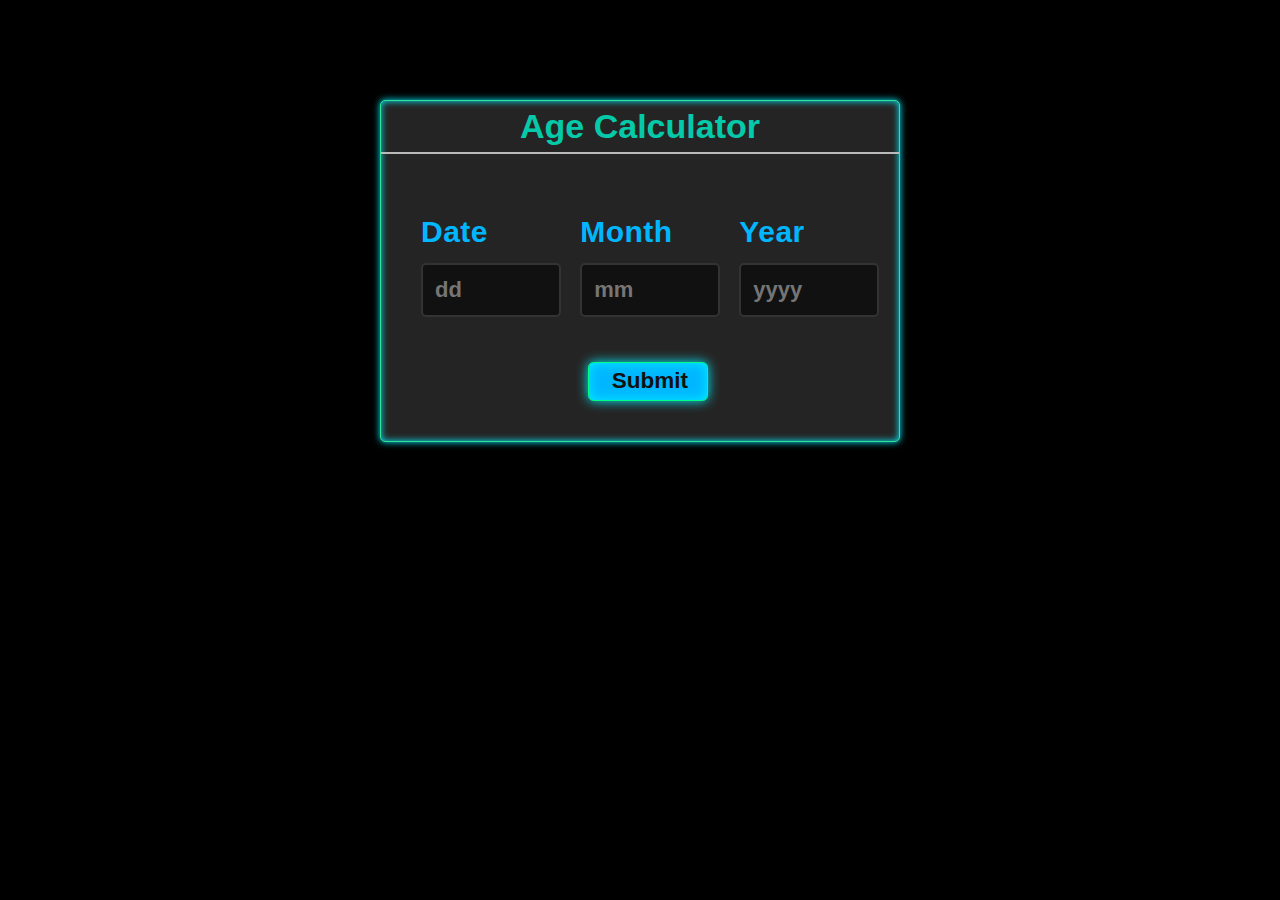
<file: Age_Counter/index.html>
<!DOCTYPE html>
<html lang="en">
<head>
    <meta charset="UTF-8">
    <meta name="viewport" content="width=device-width, initial-scale=1.0">
    <link rel="stylesheet" href="styles.css">
    <title>Age Counter</title>
</head>
<body>
    <div class="container">
        <div class="base">
            <h4>Age Calculator</h4>
        </div>

        <!---------------- Date Input Box ------------------->
        <div class="block">
            <p class="title">Date</p>
            <input type="text" name="date" id="date" placeholder="dd" required="required" minlength="1" maxlength="2" id="myInput">
        </div>

        <!---------------- Month Input Box ------------------->
          <div class="block">
            <p class="title">Month</p>
            <input type="text" name="month" id="month" placeholder="mm" required="required" minlength="1" maxlength="2" id="myInput">
        </div>

        <!---------------- Year Input Box ------------------->
          <div class="block">
            <p class="title">Year</p>
            <input type="text" name="year" id="year" placeholder="yyyy" required="required" minlength="4" maxlength="4" id="myInput">
        </div>

        <!---------------- Submit Button ------------------->
         <div class="submit-button">
            <input type="button" name="submit" value="Submit" onclick="age()" id="myButton"/>
        </div>
        <div id="age"></div>
    </div>
    
    <!-- ------------------- JavaScript Connection ----------------------- -->
    <script src="script.js"></script>
</body>
</html>
</file>
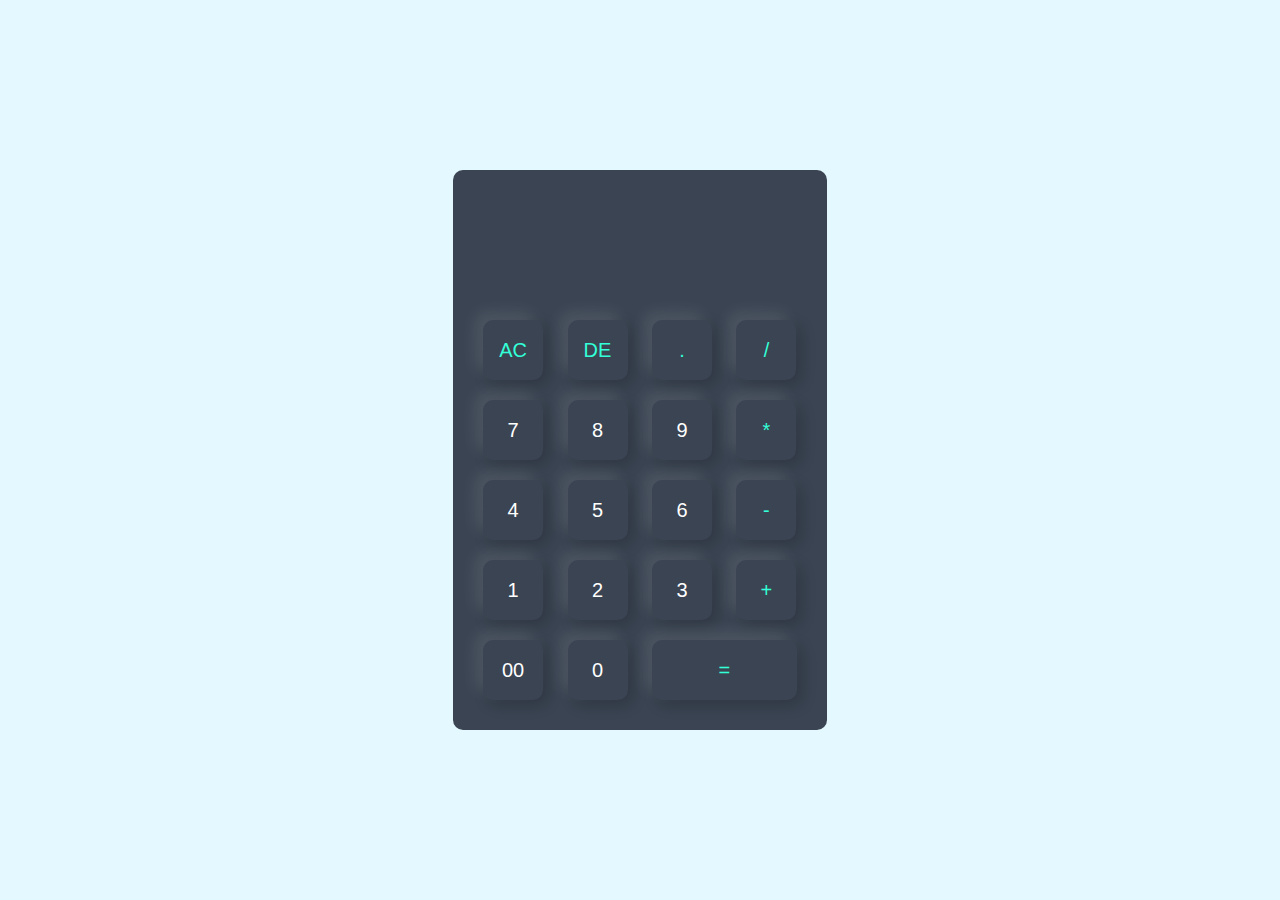
<file: Calculator/index.html>
<!DOCTYPE html>
<html lang="en">
<head>
    <meta charset="UTF-8">
    <meta name="viewport" content="width=device-width, initial-scale=1.0">
    <link rel="stylesheet" href="styles.css">
    <title>Calculator</title>
</head>
<body>
    <div class="container">
        <div class="calculator">
            <form name="calcForm">
                <div class="display">
                    <input type="text" name="display">
                </div>
                <div>
                    <input type="button" value="AC" onclick="clearDisplay()" class="operator"> 
                    <input type="button" value="DE" onclick="deleteLast()" class="operator">
                    <input type="button" value="." onclick="appendValue('.')" class="operator">
                    <input type="button" value="/" onclick="appendValue('/')" class="operator">
                </div>
                <div>
                    <input type="button" value="7" onclick="appendValue('7')">
                    <input type="button" value="8" onclick="appendValue('8')">
                    <input type="button" value="9" onclick="appendValue('9')">
                    <input type="button" value="*" onclick="appendValue('*')" class="operator">
                </div>
                <div>
                    <input type="button" value="4" onclick="appendValue('4')">
                    <input type="button" value="5" onclick="appendValue('5')">
                    <input type="button" value="6" onclick="appendValue('6')">
                    <input type="button" value="-" onclick="appendValue('-')" class="operator">
                </div>
                <div>
                    <input type="button" value="1" onclick="appendValue('1')">
                    <input type="button" value="2" onclick="appendValue('2')">
                    <input type="button" value="3" onclick="appendValue('3')">
                    <input type="button" value="+" onclick="appendValue('+')" class="operator">
                </div>
                <div>
                    <input type="button" value="00" onclick="appendValue('00')">
                    <input type="button" value="0" onclick="appendValue('0')">
                    <input type="button" value="=" onclick="calculate()" class="equal operator">
                </div>
            </form>
        </div>
    </div>

    <script src="script.js"></script>
</body>
</html>
</file>
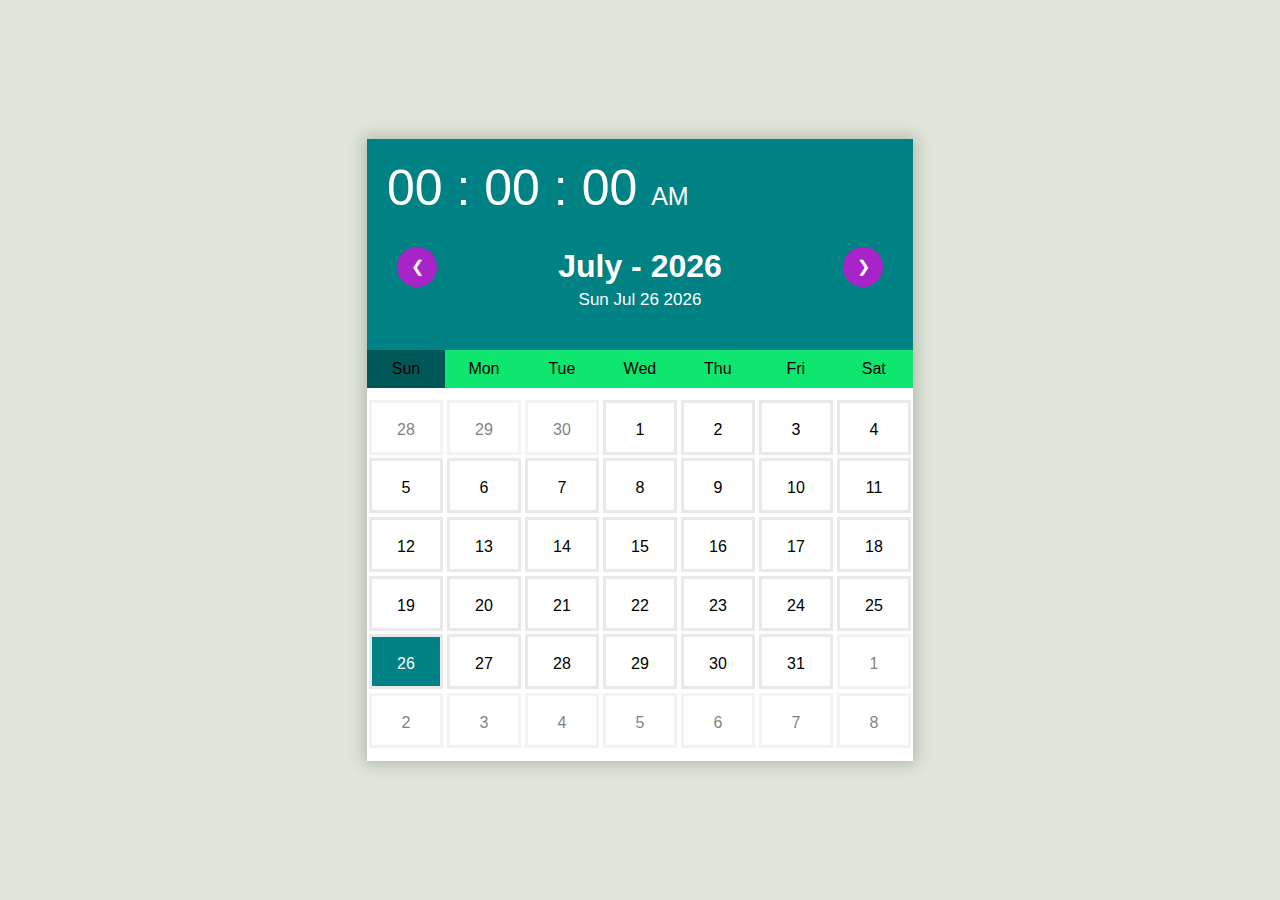
<file: Calendar/index.html>
<!DOCTYPE html>
<html lang="en">
<head>
    <meta charset="UTF-8">
    <meta name="viewport" content="width=device-width, initial-scale=1.0">
    <link rel="stylesheet" href="styles.css">
    <title>Blue Page Calendar</title>
</head>
<body onload="randerDate()">

    <div class="container">
        <div class="calendar">
            <div class="digital_clock">
                <div class="time">
                    <span class="hours">00 :</span>
                    <span class="minutes">00 :</span>
                    <span class="seconds">00</span>
                    <span class="format">AM</span>
                </div>
            </div>

            <div class="month">
                <div class="prev" onclick="moveDate('prev')">
                    <span class="arrow">&#10094</span>
                </div>

                <div>
                    <h2 id="month">April-2023</h2>
                    <p id="date">Tue April 20 2023</p>
                </div>

                <div class="next" onclick="moveDate('next')">
                    <span class="arrow">&#10095</span>
                </div>
            </div>

            <div class="week">
                <div>Sun</div>
                <div>Mon</div>
                <div>Tue</div>
                <div>Wed</div>
                <div>Thu</div>
                <div>Fri</div>
                <div>Sat</div>
            </div>

            <div class="dates"></div>
          
        </div>
    </div>

    <!---------------------- JavaScript Connection ------------------------->
    <script src="script.js"></script>
</body>
</html>
</file>
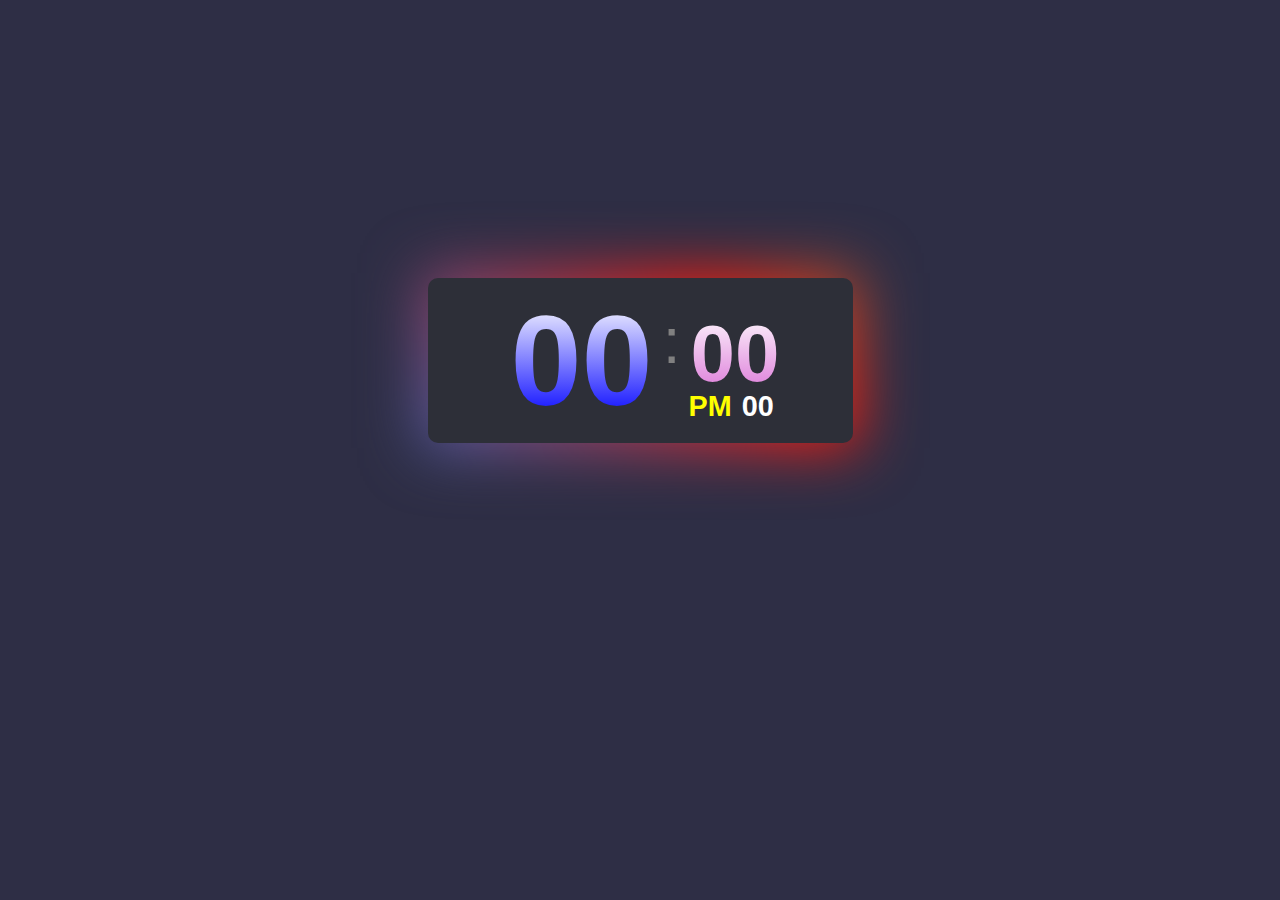
<file: Digital_Clock/index.html>
<!DOCTYPE html>
<html lang="en">
<head>
    <meta charset="UTF-8">
    <meta name="viewport" content="width=device-width, initial-scale=1.0">
    <title>Clock</title>
    <link rel="stylesheet" href="styles.css"> <!-- CSS Connection-->
</head>
<body>
    <!-- ----------------------------- Digital Clock --------------------------------- -->
    <div class="digital-clock">
        <div class="time">
            <div class="left-side">
                <span id="hours">00</span>
            </div>
            <div class="right-side">
                <div class="right-top">
                    <span id="dots">:</span>
                    <span id="minutes">00</span>
                </div>
                <div class="right-down">
                    <span id="period">PM</span>
                    <span id="seconds">00</span>
                </div>
            </div>
        </div>
    </div>
    <!----------------------------- JavaScript Connection -------------------------------->
   
    <script src="script.js"></script>
</body>
</html>
</file>
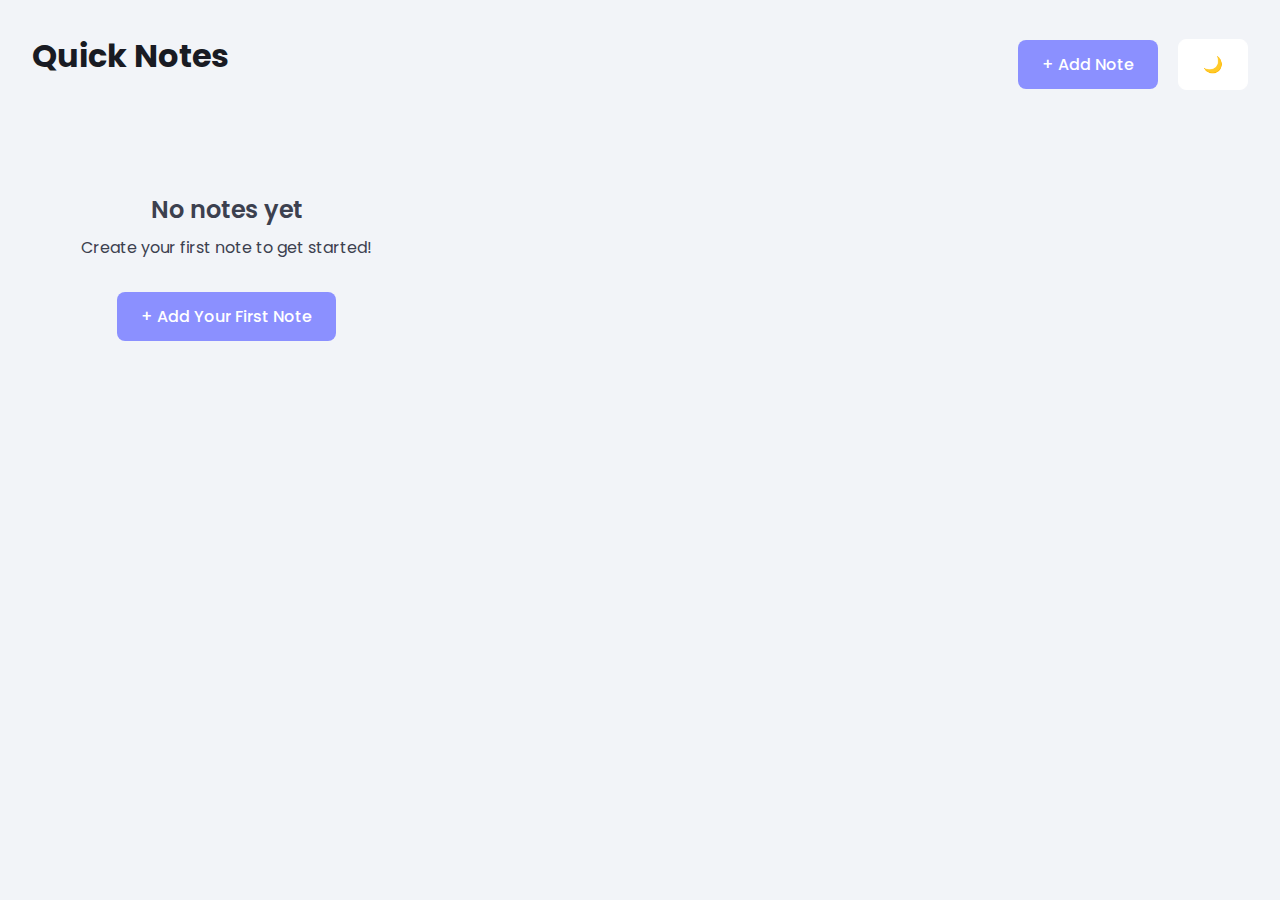
<file: Notes_WebApp/index.html>
<!DOCTYPE html>
<html lang="en">
<head>
  <meta charset="UTF-8">
  <meta name="viewport" content="width=device-width, initial-scale=1.0">
  <title>Quick Notes</title>
  <link rel="stylesheet" href="styles.css">
</head>
<body>
  <header>
    <h1>Quick Notes</h1>
    <div>
      <button class="add-note-btn" onclick="openNoteDialog()">+ Add Note</button>
      <button id="themeToggleBtn" class="theme-toggle-btn">🌙</button>
    </div>
  </header>
  <main id="notesContainer" class="notes-grid">
  </main>
  <dialog id="noteDialog">
    <div class="dialog-content">
      <div class="dialog-header">
        <h2 class="dialog-title" id="dialogTitle">Add New Note</h2>
        <button class="close-btn" onclick="closeNoteDialog()">x</button>
      </div>

      <form id="noteForm">
        <div class="form-group">
          <label for="noteTitle" class="form-label">Title</label>
          <input type="text" id="noteTitle" class="form-input" placeholder="Enter note title..." required>
        </div>

        <div class="form-group">
          <label for="noteContent" class="form-label">Content</label>
          <textarea id="noteContent" class="form-textarea" placeholder="Write your note here..." required></textarea>
        </div>

        <div class="dialog-actions">
          <button type="button" class="cancel-btn" onclick="closeNoteDialog()">Cancel</button>
          <button type="submit" class="save-btn">Save Note</button>
        </div>
      </form>
    </div>
  </dialog>
  <script src="script.js" defer></script>
</body>
</html>
</file>
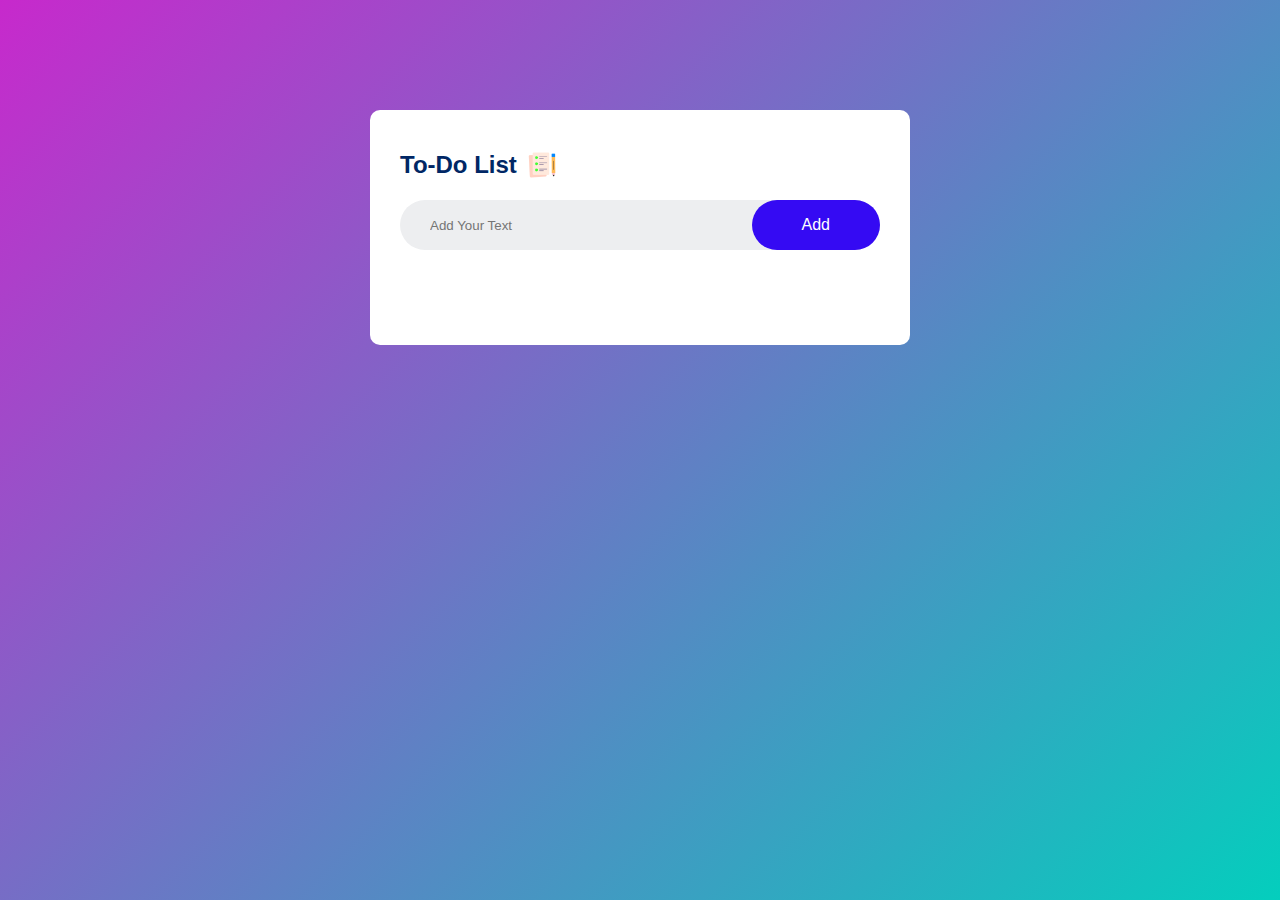
<file: To_Do_List/index.html>
<!DOCTYPE html>
<html lang="en">
<head>
    <meta charset="UTF-8">
    <meta name="viewport" content="width=device-width, initial-scale=1.0">
    <link rel="stylesheet" href="styles.css">
    <title>To Do List</title>    
</head>
<body>
    <div class="container">
        <div class="todo-app">
            <h2>To-Do List <img src="images/icon.png"></h2>
            <div class="row">
                <input type="text" id="input-box" placeholder="Add Your Text">
                <button onclick="addTask()">Add</button>
            </div>
            <ul id="list-container">
                <!-- <li class="checked">Task 1</li>
                <li>Task 2</li>
                <li>Task 3</li> -->
            </ul>
        </div>
    </div>
    <script src="script.js"></script>
</body>
</html>
</file>
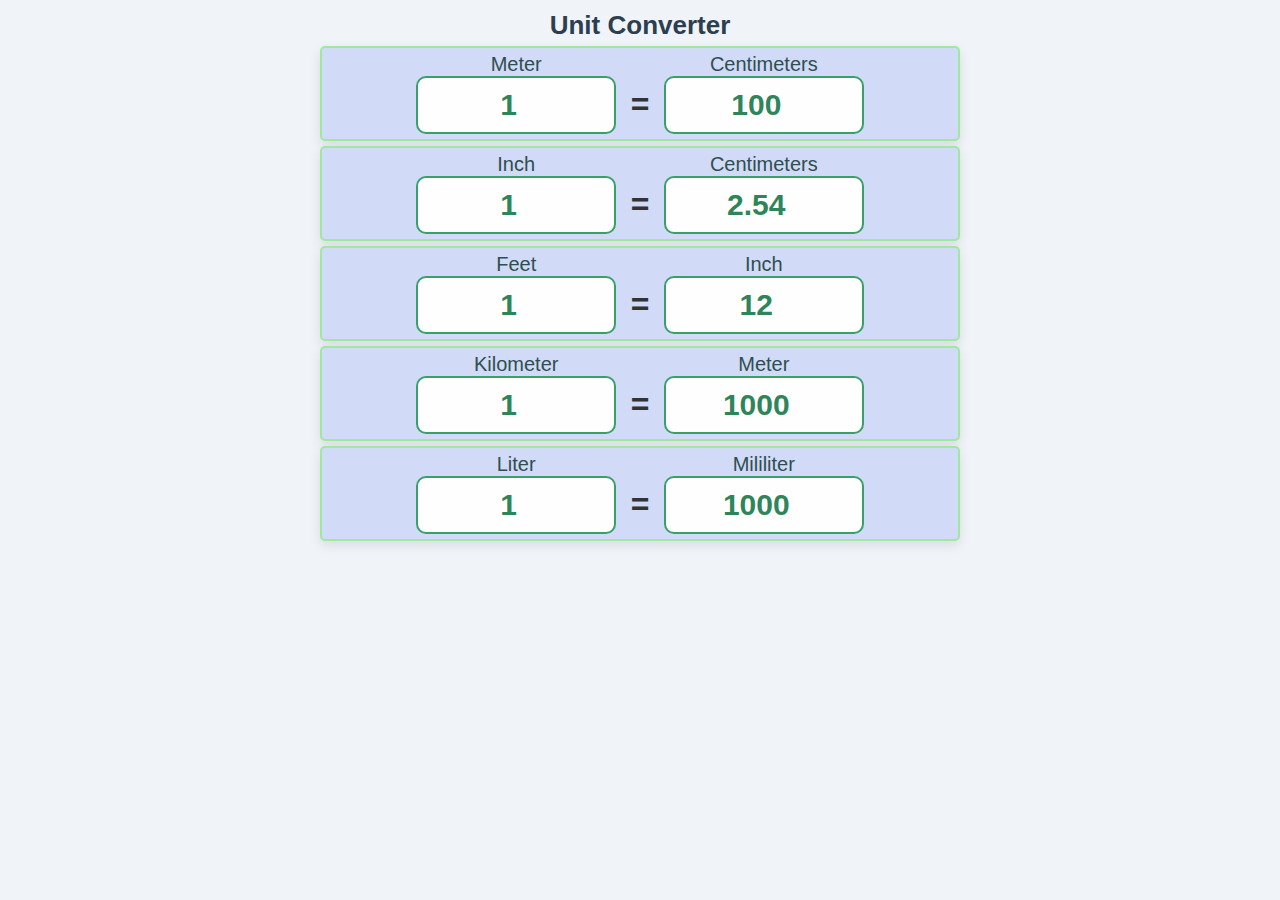
<file: Unit_Converter/index.html>
<!DOCTYPE html>
<html lang="en">
<head>
    <meta charset="UTF-8">
    <meta name="viewport" content="width=device-width, initial-scale=1.0">
    <link rel="stylesheet" href="styles.css">
    <title>Unit Converter</title>
</head>
<body>
    <h4 id="heading">Unit Converter</h4>
    <!-- ---------------------- Meter & Centimeter -------------------------- -->
    <div id="container">
        <div class="input-div"> <!-- Meter -->
            <label>Meter</label><br>
            <input type="Number" value="1" id="meter" class="inpt">
        </div>

        <div class="input-div">
            <h1>=</h1>
        </div>

        <div class="input-div"> <!-- Centimeter -->
            <label>Centimeters</label><br>
            <input type="Number" value="100" id="centimeter" class="inpt">
        </div>
    </div>

    <!-- -------------------------- inch & Centimeter ------------------------ -->
     <div id="container">
        <div class="input-div"> <!-- Inches -->
            <label>Inch</label><br>
            <input type="Number" value="1" id="inches" class="inpt">
        </div>

        <div class="input-div">
            <h1>=</h1>
        </div>

        <div class="input-div"> <!-- Centimeters -->
            <label>Centimeters</label><br>
            <input type="Number" value="2.54" id="centimeters" class="inpt">
        </div>
    </div>
    
    <!------------------------------ Feet & Inch ----------------------------------->
    <div id="container">
        <div class="input-div"> <!-- Feet -->
            <label>Feet</label><br>
            <input type="Number" value="1" id="feet" class="inpt">
        </div>

        <div class="input-div">
            <h1>=</h1>
        </div>

        <div class="input-div"> <!-- Inch -->
            <label>Inch</label><br>
            <input type="Number" value="12" id="inch" class="inpt">
        </div>
    </div>

    <!------------------------- Kilometer & Meters ------------------------------>
    <div id="container">
        <div class="input-div"> <!-- Kilometer -->
            <label>Kilometer</label><br>
            <input type="Number" value="1" id="kilometers" class="inpt">
        </div>

        <div class="input-div">
            <h1>=</h1>
        </div>

        <div class="input-div"> <!-- Meter -->
            <label>Meter</label><br>
            <input type="Number" value="1000" id="meters" class="inpt">
        </div>
    </div>

     <!------------------------- Liter & Mililiter ------------------------------>
    <div id="container">
        <div class="input-div"> <!-- Liter -->
            <label>Liter</label><br>
            <input type="Number" value="1" id="liter" class="inpt">
        </div>

        <div class="input-div">
            <h1>=</h1>
        </div>

        <div class="input-div"> <!-- Mililiter -->
            <label>Mililiter</label><br>
            <input type="Number" value="1000" id="mililiter" class="inpt">
        </div>
    </div>
    <!-- ---------------------------JavaScript ------------------------------- -->
    <script src="script.js"></script>
</body>
</html>
</file>
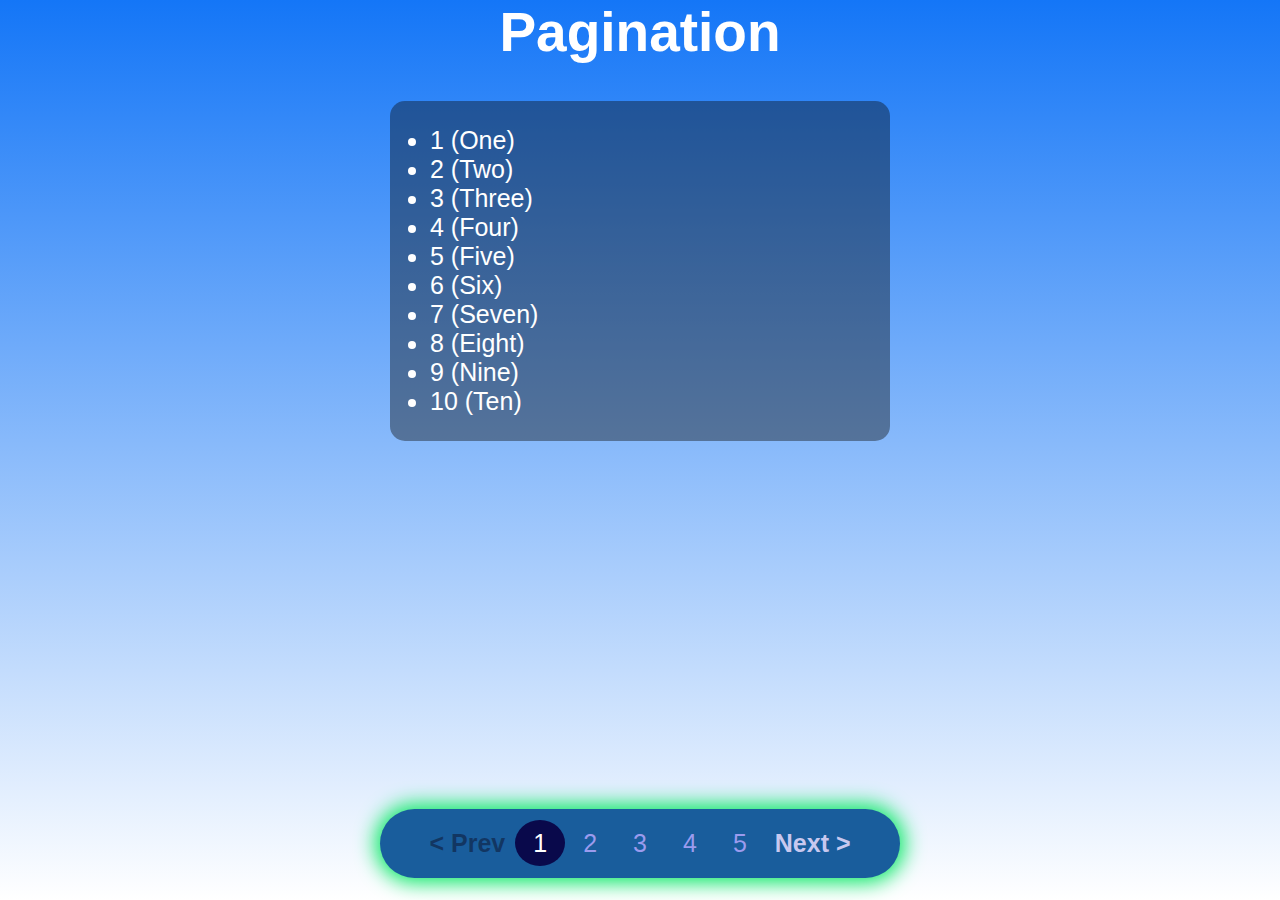
<file: Working_Pagination/index.html>
<!DOCTYPE html>
<html lang="en">
<head>
    <meta charset="UTF-8">
    <meta http-equiv="X-UA-Compatible" content="IE=edge">
    <meta name="viewport" content="width=device-width, initial-scale=1.0">
    <title>ES Pagination</title>
    <link rel="stylesheet" href="styles.css">
</head>
<body>
    <div class="container">
        <h1>Pagination</h1>
        <div class="wrapper">
            <div class="content">
                <ul id="paginationList">
                    <li>1 (One)</li>
                    <li>2 (Two)</li>
                    <li>3 (Three)</li>
                    <li>4 (Four)</li>
                    <li>5 (Five)</li>
                    <li>6 (Six)</li>
                    <li>7 (Seven)</li>
                    <li>8 (Eight)</li>
                    <li>9 (Nine)</li>
                    <li>10 (Ten)</li>
                    <li>11 (Eleven)</li>
                    <li>12 (Twelve)</li>
                    <li>13 (Thirteen)</li>
                    <li>14 (Fourteen)</li>
                    <li>15 (Fifteen)</li>
                    <li>16 (Sixteen)</li>
                    <li>17 (Seventeen)</li>
                    <li>18 (Eighteen)</li>
                    <li>19 (Nineteen)</li>
                    <li>20 (Twenty)</li>
                    <li>21 (Twenty-one)</li>
                    <li>22 (Twenty-two)</li>
                    <li>23 (Twenty-three)</li>
                    <li>24 (Twenty-four)</li>
                    <li>25 (Twenty-five)</li>
                    <li>26 (Twenty-six)</li>
                    <li>27 (Twenty-seven)</li>
                    <li>28 (Twenty-eight)</li>
                    <li>29 (Twenty-nine)</li>
                    <li>30 (Thirty)</li>
                    <li>31 (Thirty-one)</li>
                    <li>32 (Thirty-two)</li>
                    <li>33 (Thirty-three)</li>
                    <li>34 (Thirty-four)</li>
                    <li>35 (Thirty-five)</li>
                    <li>36 (Thirty-six)</li>
                    <li>37 (Thirty-seven)</li>
                    <li>38 (Thirty-eight)</li>
                    <li>39 (Thirty-nine)</li>
                    <li>40 (Forty)</li>
                    <li>41 (Forty-one)</li>
                    <li>42 (Forty-two)</li>
                    <li>43 (Forty-three)</li>
                    <li>44 (Forty-four)</li>
                    <li>45 (Forty-five)</li>
                    <li>46 (Forty-six)</li>
                    <li>47 (Forty-seven)</li>
                    <li>48 (Forty-eight)</li>
                    <li>49 (Forty-nine)</li>
                    <li>50 (Fifty)</li>
                </ul>
            </div>
        </div>
        <div class="pagination-container">
            <div class="pagination">
                <button class="control" id="prev" title="Previous page">
                    < Prev </button>
                        <div class="pageNumbers">
                            <!--Page Numbers-->
                        </div>
                        <button class="control" id="next" title="Next page">
                            Next >
                    </button>
            </div>
        </div>
    </div>
    <script src="script.js"></script>
</body>
</html>
</file>
<file: Age_Counter/styles.css>
*{
    box-sizing: border-box;
    font-family: 'Poppins', sans-serif;
}

body{
    font-family: sans-serif;
    background-color: #000;
    font-size: 15px;
    line-height: 1.5;
    padding: 0;
    margin: 0; 
}

.container{
    width: 520px;
    height: auto;
    min-height: 100px;
    margin: 100px auto;
    background-color: #252424;
    border-radius: 5px;
    border: 1px solid rgb(46, 228, 152);
    box-shadow: inset 0 0 0.5em 0 #0ef, 0 0 0.5em 0 #0ef;
}

.base h4{
    font-size: 26px;
    text-align: center;
    font-weight: bold;
    margin-top: 0px;
    box-shadow: 0px 2px #bababa;
    font-size: 34px;
    color: rgb(5, 202, 169);
}

.block{
    width: 135px;
    padding: 5px 20px;
    margin-left: 20px;
    display: inline-block;
}

.title{
    font-size: 30px;
    text-align: left;
    font-weight: bold;
    line-height: 0.5px;
    letter-spacing: 0.5px;
    word-spacing: 2.7px;
    color: rgb(0, 183, 255);
}

input[type=text]{
    width: 140px;
    margin: auto;
    outline: none;
    min-height: 50px;
    border: 2px solid #333;
    padding: 12px;
    font-weight: bold;
    background-color: #111;
    border-radius: 5px;
    color: #fff;
    font-size: 22px;
}

input[type=button]{
    width: 120px;
    margin-left: 40%;
    margin-top: 40px;
    font-size: 1.5em;
    cursor: pointer;
    background-color: rgb(0, 183, 255);
    color: #111;
    font-weight: bold;
    border: 1px solid rgb(0, 255, 128);
    padding: 0.25em 1em;
    border-radius: 0.25em;
    box-shadow: inset 0 0 0.5em 0 #0ef, 0 0 0.5em 0 #0ef;
}

input[type=button]:hover{
    color: #fff;
    transition-property: box-shadow;
    transition-duration: .5s;
    box-shadow: inset 0 0 0.5em 0 #0ef, 0 0 0.5em 0 #0ef;
}

#age{
    padding: 20px;
    overflow: hidden;
    text-align: center;
    font-size: 23px;
    font-weight: bold;
    line-height: 1.5;
    word-spacing: 2.7px;
    color: #fff;
}
</file>
<file: Calculator/styles.css>
*{
    margin: 0;
    padding: 0;
    font-family: 'Poppins', sans-serif;
    box-sizing: border-box;
}

.container{
    width: 100%;
    height: 100vh;
    background: #e3f9ff;
    display: flex;
    align-items: center;
    justify-content: center;
}

.calculator{
    background: #3a4452;
    padding: 20px;
    border-radius: 10px;
}

.calculator form input{
    border: 0;
    outline: 0;
    width: 60px;
    height: 60px;
    border-radius: 10px;
    box-shadow: -8px -8px 15px rgba(255, 255,255, 0.1),5px 5px 15px rgba(0, 0, 0,0.2);
    background: transparent;
    font-size: 20px;
    color: #fff;
    cursor: pointer;
    margin: 10px;
}

form .display{
    display: flex;
    justify-content: flex-end;
    margin: 20px 0;
}

form .display input{
    text-align: right;
    flex: 1;
    font-size: 45px;
    box-shadow: none;
}

form input.equal{
    width: 145px;
}


form input.operator{
    color: #33ffd8;
}
</file>
<file: Calendar/styles.css>
*{
    margin: 0;
    padding: 0;
    box-sizing: border-box;
}

body{
    background: #dfe6d9;
}

.container{
    position: absolute;
    top: 50%;
    left: 50%;
    transform: translate(-50%, -50%);
    user-select: none;
}

.container .calendar{
    width: 546px;
    height: 622px;
    background-color: #fff;
    box-shadow: 0px 0px 15px 3px rgba(0, 0, 0, 0.2);
    font-family: "Roboto", sans-serif;
    overflow: hidden;
}

.container .digital_clock{
    position: absolute;
    top: 0;
    left: 0;
    padding: 20px;
}

.digital_clock:hover{
    background: linear-gradient(to top, #008184 0%, #005658 100%);
}

.digital_clock .time{
    font-size: 50px;
    color: #fff;
}

.digital_clock .time .format{
    font-size: 25px;
}

.calendar .month{
    width: 100%;
    background-color: #008184;
    display: flex;
    justify-content: space-between;
    align-items: center;
    color: #fff;
    padding: 84px 30px 40px 30px;
    text-align: center;
}

.month h2{
    font-size: 32px;
    margin-top: 25px;
}

.month p{
    margin-top: 5px;
    font-size: 17px;
}

.month .arrow{
    width: 40px;
    height: 40px;
    display: inline-block;
    background-color: #a824c9;
    line-height: 40px;
    border-radius: 50%;
    cursor: pointer;
    transition: 0.3s;
}

.month .arrow:hover{
    background-color: #005758;
}



.container .week{
    display: flex;
    background-color: #0fe670;
    color: #000000;
}

.week div{
    width: 14.28%;
    text-align: center;
    padding: 10px 0px;
    transition: 0.4s;
}

.week .active{
    background-color: #005758;
}

.week div:hover{
    background-color: #005758;
}


.container .dates{
    display: flex;
    flex-wrap: wrap;
    padding: 10px 0;
}

.dates div{
    width: 74px;
    height: 55px;
    margin: 2px;
    margin-top: 1.7px;
    text-align: center;
    line-height: 53px;
    border: 3px solid #e9e9e9;
}

.dates .today{
    background-color: #008184;
    color: #fff;
}

.dates .today:hover{
    background-color: #016d6f;
    font-size: 20px;
    font-weight: 600;
}

.dates div:hover:not(.today){
    border: 3px dashed #111;
    background-color: #f0f0f0;
    color: #008184;
    font-size: 600;
    cursor: pointer;
    -webkit-box-reflect: below 4px linear-gradient(transparent, #0000004d);
}

.dates div:nth-child(n+36):hover{
    -webkit-box-reflect: above 4px linear-gradient(transparent, #0000004d);
}


.calendar .dates div:nth-child(n+43){
    border: none !important;
    cursor: auto !important;
    background: none !important;
}

.dates .prev, .dates .next{
    opacity: 0.5;
}

.dates .prev:hover,
.dates .next:hover{
    opacity: 1;
}
</file>
<file: Digital_Clock/styles.css>
*{
    margin: 0;
    padding: 0;
    box-sizing: border-box;
    font-family: 'Poppins', sans-serif;
}

body, .time, .left-side, .right-side, .right-top, .right-down{
    display: flex;
    align-items: center;
    justify-content: center;
}

.digital-clock, .time, .right-side, .right-top, .right-down{
    position: relative;
}

body{
    min-height: 80vh;
    background: #2e2e45;
}

.digital-clock{
    color: #fff;
    background: #2d2f38;
    width: 425px;
    padding: 20px 45px;
    /* box-shadow: 0 5px 25px rgba(14, 21, 37, .8); */
    border-radius: 10px;
}

.digital-clock::before{
    content: '';
    position: absolute;
    background: linear-gradient(45deg, rgb(2, 130, 250), rgb(252, 26, 10), rgb(9, 243, 134));
    background-size: 200% 200%;
    top: -5px;
    left: -5px;
    bottom: -5px;
    right: -5px;
    z-index: -1;
    filter: blur(30px);
    animation: glowing 5s ease infinite;
}

@keyframes glowing{
    0%{
        background-position: 0% 50%;
    }
    50%{
        background-position: 100% 50%;
    }
    100%{
        background-position: 0% 50%;
    }
}

#hours{
    font-weight: 600;
    padding: 0 10px;
    line-height: 125px;
    font-size: 8em;
    background: -webkit-linear-gradient(90deg, blue, white);
    -webkit-text-fill-color: transparent;
    -webkit-background-clip: text;
}

.right-side{
    flex-direction: column;
}

#dots{
    font-size: 4em;
    transform: translateY(-3px);
    color: gray;
}

#minutes{
    font-size: 5em;
    font-weight: 600;
    margin-left: 10px;
    transform: translateY(10px);
    background: -webkit-linear-gradient(90deg, orchid, white);
    -webkit-text-fill-color: transparent;
    -webkit-background-clip: text;
}

.right-down{
    margin-left: 10px;
    /* transform: translateY(-25px); */
}

#period, #seconds{
    font-size: 1.8em;
    font-weight: 600;
    margin-left: 10px;
}

#period{
    color: yellow;
}

#seconds{
    color: white;
}
</file>
<file: Notes_WebApp/styles.css>
@import url('https://fonts.googleapis.com/css2?family=Poppins:ital,wght@0,100;0,200;0,300;0,400;0,500;0,600;0,700;0,800;0,900;1,100;1,200;1,300;1,400;1,500;1,600;1,700;1,800;1,900&display=swap');

* {
  margin: 0;
  padding: 0;
  box-sizing: border-box;
}

:root {
  --brand-color: #8b90ff;
  --base-color: #f2f4f8;
  --surface-color: #fff;
  --text-color: #191b23;
  --secondary-text-color: #3c404f;
  --base-transparent-90: rgba(247, 247, 247, 0.9);
  --base-transparent-100: rgba(247, 247, 247, 1);
}

.dark-theme {
  --brand-color: #8b90ff;
  --base-color: #1e1f26;
  --surface-color: #2c2f38;
  --text-color: #f0f0f0;
  --secondary-text-color: #b0b3c0;
  --base-transparent-90: rgba(30, 31, 38, 0.9);
  --base-transparent-100: rgba(30, 31, 38, 1);
}

body {
  font-family: Poppins, sans-serif;
  margin: 2rem;
  background: var(--base-color);
  color: var(--text-color);
}

h1 {
  margin-bottom: 1rem;
}

button, input, textarea {
  font: inherit;
}

header {
  display: flex;
  justify-content: space-between;
  align-items: center;
  margin-bottom: 2rem;
}

.add-note-btn {
  background: var(--brand-color);
  color: white;
  border: none;
  padding: 0.75rem 1.5rem;
  border-radius: 0.5rem;
  cursor: pointer;
  font-weight: 500;
  transition: all 0.2s ease;
}

.add-note-btn:hover {
  background: #7a7fff;
}

.theme-toggle-btn {
  background: var(--surface-color);
  color: var(--text-color);
  border: 1px solid var(--surface-color);
  padding: 0.75rem 1.5rem;
  border-radius: 0.5rem;
  cursor: pointer;
  font-weight: 500;
  transition: all 0.2s ease;
  margin-left: 1rem;
}

.theme-toggle-btn:hover {
  background: var(--brand-color);
  color: white;
}


.notes-grid {
  display: grid;
  grid-template-columns: repeat(auto-fill, minmax(300px, 1fr));
  gap: 1.5rem;
}

.note-card {
  background: var(--surface-color);
  border-radius: 0.75rem;
  padding: 1.5rem;
  border: 1px solid var(--surface-color);
  transition: all 0.2s ease;
  position: relative;
}

.note-card:hover {
  transform: scale(1.02);
  box-shadow: 0 2px 15px rgba(0, 0, 0, 0.05);
}

.note-title {
  font-size: 1.25rem;
  font-weight: 600;
  margin-bottom: 0.75rem;
  color: var(--text-color);
  word-wrap: break-word;
}

.note-content {
  color: var(--secondary-text-color);
  line-height: 1.6;
  margin-bottom: 1rem;
  word-wrap: break-word;
  white-space: pre-wrap;
}

.note-actions {
  position: absolute;
  top: 1rem;
  right: 1rem;
  display: flex;
  gap: 0.5rem;
  opacity: 0;
  visibility: hidden;
  transition: all 0.2s ease;
}

.note-card:hover .note-actions {
  opacity: 1;
  visibility: visible;
}

.edit-btn, .delete-btn {
  width: 32px;
  height: 32px;
  border: none;
  border-radius: 0.375rem;
  cursor: pointer;
  display: flex;
  align-items: center;
  justify-content: center;
  transition: all 0.2s ease;
  backdrop-filter: blur(10px);
  background: var(--base-transparent-90);
  color: var(--text-color);
  border: 1px solid var(--surface-color);
}

.edit-btn:hover {
  background: var(--base-transparent-100);
  transform: scale(1.05);
}

.delete-btn:hover {
  background: #ff5252;
  transform: scale(1.05);
  color: white;
}

dialog {
  margin: auto;
  inset: 0;
  border: none;
  border-radius: 1rem;
  padding: 0;
  background: var(--surface-color);
  color: var(--text-color);
  max-width: 500px;
  width: 90vw;
}

dialog::backdrop {
  background: rgba(0, 0, 0, 0.1);
  backdrop-filter: blur(4px);
}

.dialog-content {
  padding: 2rem;
}

.dialog-header {
  display: flex;
  justify-content: space-between;
  align-items: center;
  margin-bottom: 1.5rem;
}

.dialog-title {
  font-size: 1.5rem;
  font-weight: 600;
}

.close-btn {
  background: none;
  border: none;
  font-size: 1.5rem;
  cursor: pointer;
  color: var(--secondary-text-color);
  padding: 0.25rem;
  border-radius: 0.25rem;
  transition: background 0.2s ease;
}

.close-btn:hover {
  background: var(--surface-color);
}

.form-group {
  margin-bottom: 1.5rem;
}

.form-label {
  display: block;
  margin-bottom: 0.5rem;
  font-weight: 500;
  color: var(--text-color);
}

.form-input, .form-textarea {
  width: 100%;
  padding: 0.75rem;
  border: 2px solid var(--surface-color);
  border-radius: 0.5rem;
  font-size: 1rem;
  transition: border-color 0.2s ease;
  background: var(--base-color);
  color: var(--text-color);
}

.form-input:focus, .form-textarea:focus {
  outline: none;
  border-color: var(--brand-color);
}

.form-textarea {
  resize: vertical;
  min-height: 120px;
}

.dialog-actions {
  display: flex;
  gap: 1rem;
  justify-content: flex-end;
}

.cancel-btn, .save-btn {
  padding: 0.75rem 1.5rem;
  border: none;
  border-radius: 0.5rem;
  cursor: pointer;
  font-weight: 500;
  transition: all 0.2s ease;
}

.cancel-btn {
  background: var(--base-color);
  color: var(--text-color);
}

.save-btn {
  background: var(--brand-color);
  color: white;
}

.save-btn:hover {
  background: #7a7fff;
}

.empty-state {
  text-align: center;
  padding: 4rem 2rem;
  color: var(--secondary-text-color);
}

.empty-state h2 {
  font-size: 1.5rem;
  margin-bottom: 0.5rem;
  font-weight: 600;
}

.empty-state p {
  font-size: 1rem;
  margin-bottom: 2rem;
}
</file>
<file: To_Do_List/styles.css>
*{
    margin: 0;
    padding: 0;
    box-sizing: border-box;
    font-family: 'Poppins', sans-serif;
}

.container{
    width: 100%;
    min-height: 100vh;
    background: linear-gradient(135deg, #c729cc, #04cebd);
    padding: 10px;
}

.todo-app{
    width: 100%;
    max-width: 540px;
    background: #fff;
    margin: 100px auto 20px;
    padding: 40px 30px 70px;
    border-radius: 10px;
}

.todo-app h2{
    color: #002765;
    display: flex;
    align-items: center;
    margin-bottom: 20px;
}

.todo-app h2 img{
    width: 30px;
    margin-left: 10px;
}

.row{
    display: flex;
    align-items: center;
    justify-content: space-between;
    background: #edeef0;
    border-radius: 30px;
    padding-left: 20px;
    margin-bottom: 25px;
}

input{
    flex: 1;
    border: none;
    outline: none;
    background: transparent;
    padding: 10px;
    font-weight: 14px;
}

button{
    border: none;
    outline: none;
    padding: 16px 50px;
    background: #350af3;
    color: #ffffff;
    font-size: 16px;
    cursor: pointer;
    border-radius: 40px;
}

ul li{
    list-style: none;
    font-size: 17px;
    padding:  12px 8px 12px 50px;
    user-select: none;
    cursor: pointer;
    position: relative;
}

ul li:before{
    content: '';
    position: absolute;
    height: 28px;
    width: 28px;
    border-radius: 50%;
    background-image: url(/images/unchecked.png);
    background-size: cover;
    background-position:center;
    top: 12px;
    left: 8px;
}

ul li.checked{
    color: #555;
    text-decoration: line-through;
}

ul li.checked::before{
    background-image: url(/images/checked.png);
}

ul li span{
    position: absolute;
    right: 0;
    top: 5px;
    width: 40px;
    height: 40px;
    font-size: 77px;
    color: #555;
    line-height: 40px;
    text-align: center;
    border-radius: 50%;
}

ul li span:hover{
    background: #edeef0;
}
</file>
<file: Unit_Converter/styles.css>
* {
    margin: 0;
    padding: 0;
    box-sizing: border-box;
}

body {
    font-family: Tahoma, sans-serif;
    background-color: #f0f4f8;
    color: #333;
}

h4#heading {
    text-align: center;
    margin-top: 10px;
    color: #2c3e50;
    font-size: 26px;
}

#container {
    margin: 5px auto 0px auto;
    width: 50%;
    text-align: center;
    background-color: #d1daf7;
    border-radius: 5px;
    /* padding: 20px; */
    box-shadow: 0 4px 12px rgba(0, 0, 0, 0.1);
    border: 2px solid #a0e7a0;
}

.input-div {
    display: inline-block;
    margin: 5px;
}

.inpt {
    padding: 10px;
    font-size: 30px;
    font-weight: bold;
    width: 200px;
    text-align: center;
    border-radius: 10px;
    border: 2px solid #38a169;
    background-color: #fefefe;
    color: #2f855a;
    transition: all 0.3s ease;
}

.inpt:focus {
    outline: none;
    border-color: #2f855a;
    box-shadow: 0 0 8px rgba(47, 133, 90, 0.3);
}

label {
    font-size: 20px;
    color: #2f4f4f;
}
</file>
<file: Working_Pagination/styles.css>
body{
    font-family: 'Segoe UI', Tahoma, Geneva, Verdana, sans-serif;
    margin: 0;
    padding: 0;
    background: linear-gradient(180deg, #1476f7 0%, #ffffff 100%) no-repeat;
    height: 100vh;
}
h1{
    margin-top: 0;
    text-align: center;
    font-size: 55px;
    color: white;
    cursor: default;
}
.wrapper{
    display: flex;
    justify-content: center;
    align-items: center;
}
.content{
    width: 500px;
    font-size: 25px;
    background-color: rgba(11, 10, 10, 0.4);
    border-radius: 15px;
    color: white;
    cursor: default;
}
.pagination-container{
    display: flex;
    align-items: center;
    justify-content: center;
    position: absolute;
    bottom: 22px;
    width: 100%;
}
.pagination{
    width: 500px;
    border-radius: 35px;
    box-shadow: 0 0 20px 5px rgb(11, 233, 103);
    display: flex;
    align-items: center;
    justify-content: center;
    background-color: rgb(25, 93, 156);
    padding: 10px 10px;
}
.pagination a{
    padding: 9px 18px;
    font-weight: 500;
    text-decoration: none;
    font-size: 25px;
    color: rgb(155, 155, 238);
    border-radius: 50%;
    transition: 0.5s ease-in-out;
}
.control{
    font-size: 25px;
    font-weight: bold;
    background-color: transparent;
    color: rgb(200, 200, 239);
    border: none;
    cursor: pointer;
    padding: 10px 10px;
    border-radius: 25px;
    transition: 0.5s ease-in-out ;
}
.disabled{
    color: rgba(12, 16, 41, 0.5);
    cursor: default;
}
.control:not(.disabled):hover,.pageNumbers a:hover{
    background-color: rgb(9, 9, 75);
    color: white;
}
a.active{
    background-color: rgb(9, 9, 75);
    color: white;
}
.hidden{
    display: none;
}
</file>
